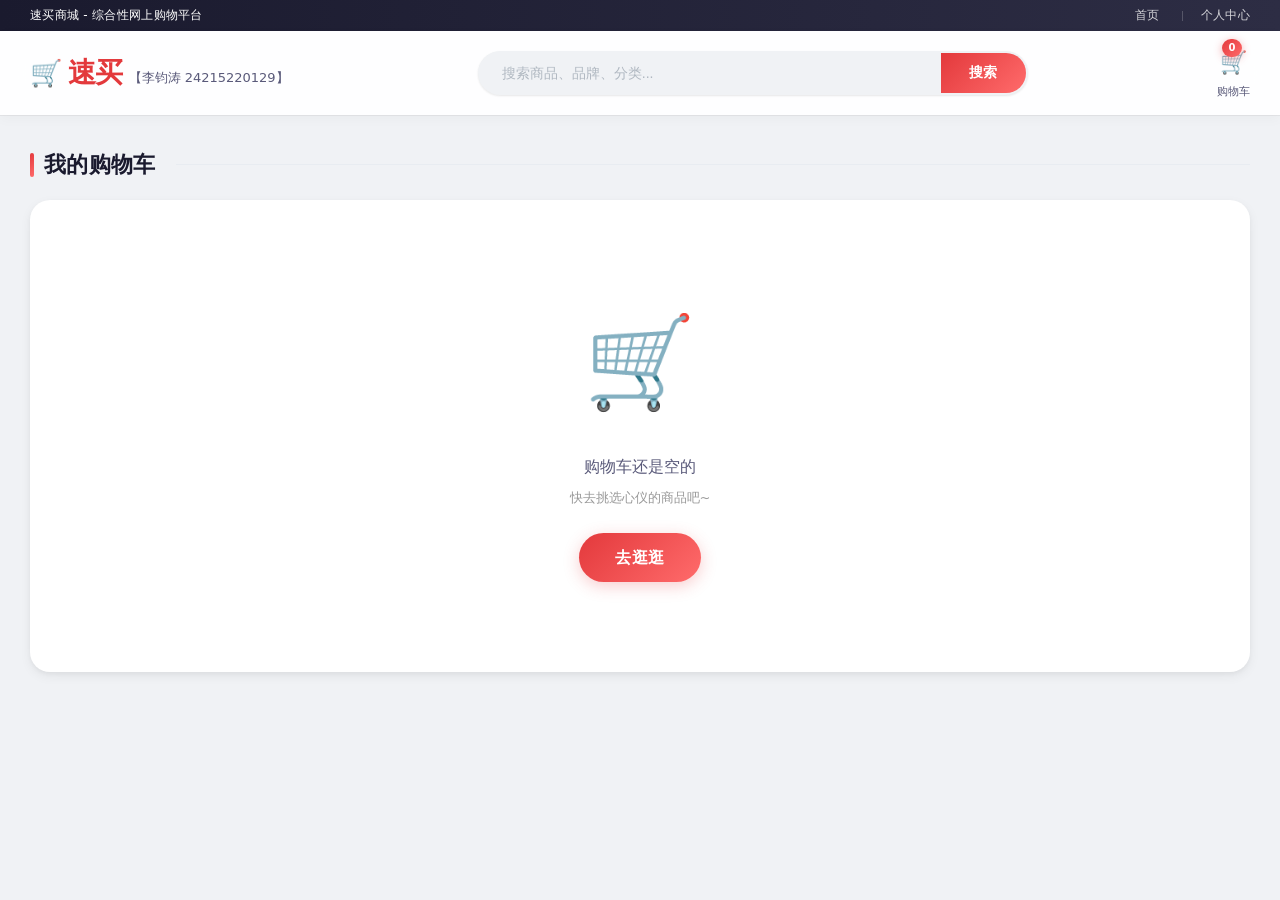
<file: cart.html>
<!DOCTYPE html>
<html lang="zh-CN">
<head>
    <meta charset="UTF-8">
    <meta name="viewport" content="width=device-width, initial-scale=1.0">
    <title>购物车 - 速买商城</title>
    <link rel="stylesheet" href="css/style.css">
</head>
<body>

<div class="top-bar">
    <div class="container">
        <span>速买商城 - 综合性网上购物平台</span>
        <div>
            <a href="index.html">首页</a>
            <a href="profile.html">个人中心</a>
        </div>
    </div>
</div>

<header class="header">
    <div class="container">
        <a href="index.html" class="logo">速买<span>【李钧涛 24215220129】</span></a>
        <div class="search-bar">
            <input type="text" id="searchInput" placeholder="搜索商品、品牌、分类...">
            <button onclick="doSearch()">搜索</button>
        </div>
        <div class="header-icons">
            <a href="cart.html" style="position:relative;">
                <span class="icon">🛒</span>购物车
                <span class="cart-count">0</span>
            </a>
        </div>
    </div>
</header>

<div class="cart-page">
    <div class="section-title">我的购物车</div>

    <!-- Cart Items -->
    <div id="cartContent"></div>
</div>

<!-- Back to Top -->
<button class="back-to-top" id="backToTop" onclick="scrollToTop()" title="回到顶部">↑</button>

<script src="js/main.js"></script>
<script>
function renderCart() {
    const cart = getCart();
    const container = document.getElementById('cartContent');

    if (cart.length === 0) {
        container.innerHTML = `
            <div class="cart-empty">
                <div class="empty-icon">🛒</div>
                <p style="color:var(--text-secondary);font-size:16px;font-weight:500;">购物车还是空的</p>
                <p style="color:var(--text-muted);font-size:13px;margin-top:8px;">快去挑选心仪的商品吧~</p>
                <a href="index.html" class="btn btn-primary" style="display:inline-block;width:auto;margin-top:24px;padding:12px 36px;">去逛逛</a>
            </div>
        `;
        return;
    }

    let html = `<table class="cart-table">
        <thead>
            <tr>
                <th style="width:90px;">商品</th>
                <th>名称</th>
                <th>单价</th>
                <th>数量</th>
                <th>小计</th>
                <th>操作</th>
            </tr>
        </thead>
        <tbody>`;

    let total = 0;
    cart.forEach(item => {
        const product = getProduct(item.id);
        if (!product) return;
        const subtotal = product.price * item.quantity;
        total += subtotal;
        html += `
            <tr>
                <td class="cart-item-img">
                    <img src="${product.img}" alt="${product.name}" onerror="this.style.display='none'">
                    ${product.emoji}
                </td>
                <td class="cart-item-name">${product.name}</td>
                <td class="cart-item-price">${formatPrice(product.price)}</td>
                <td>
                    <button class="cart-qty-btn" onclick="updateQty(${item.id}, ${item.quantity - 1})">−</button>
                    <input class="cart-qty-input" type="text" value="${item.quantity}" readonly>
                    <button class="cart-qty-btn" onclick="updateQty(${item.id}, ${item.quantity + 1})">+</button>
                </td>
                <td style="color:var(--primary);font-weight:700;font-size:16px;">${formatPrice(subtotal)}</td>
                <td><span class="cart-remove" onclick="removeItem(${item.id})">删除</span></td>
            </tr>
        `;
    });

    html += `</tbody></table>
        <div class="cart-summary">
            <span style="color:var(--text-secondary);">共 <b style="color:var(--text);" id="totalQty">${cart.reduce((s,i) => s+i.quantity, 0)}</b> 件商品</span>
            <span>合计：<span class="total-price">${formatPrice(total)}</span></span>
            <button class="btn-checkout" onclick="goCheckout()">去结算</button>
        </div>`;

    container.innerHTML = html;
}

function updateQty(id, newQty) {
    if (newQty <= 0) {
        removeItem(id);
        return;
    }
    if (newQty > 99) newQty = 99;
    const cart = getCart();
    const item = cart.find(i => i.id === id);
    if (item) {
        item.quantity = newQty;
        saveCart(cart);
        updateCartCount();
        renderCart();
    }
}

function removeItem(id) {
    const cart = getCart().filter(i => i.id !== id);
    saveCart(cart);
    updateCartCount();
    renderCart();
    showToast('已从购物车移除');
}

function goCheckout() {
    const user = getCurrentUser();
    if (!user) {
        showToast('请先登录');
        setTimeout(() => { location.href = 'login.html'; }, 800);
        return;
    }
    location.href = 'checkout.html';
}

function doSearch() {
    const keyword = document.getElementById('searchInput').value.trim();
    if (keyword) {
        location.href = 'index.html?search=' + encodeURIComponent(keyword);
    }
}

function scrollToTop() {
    window.scrollTo({ top: 0, behavior: 'smooth' });
}

window.addEventListener('scroll', () => {
    const btn = document.getElementById('backToTop');
    if (btn) btn.classList.toggle('visible', window.scrollY > 500);
});

document.getElementById('searchInput').addEventListener('keypress', (e) => {
    if (e.key === 'Enter') doSearch();
});

renderCart();
</script>
</body>
</html>
</file>
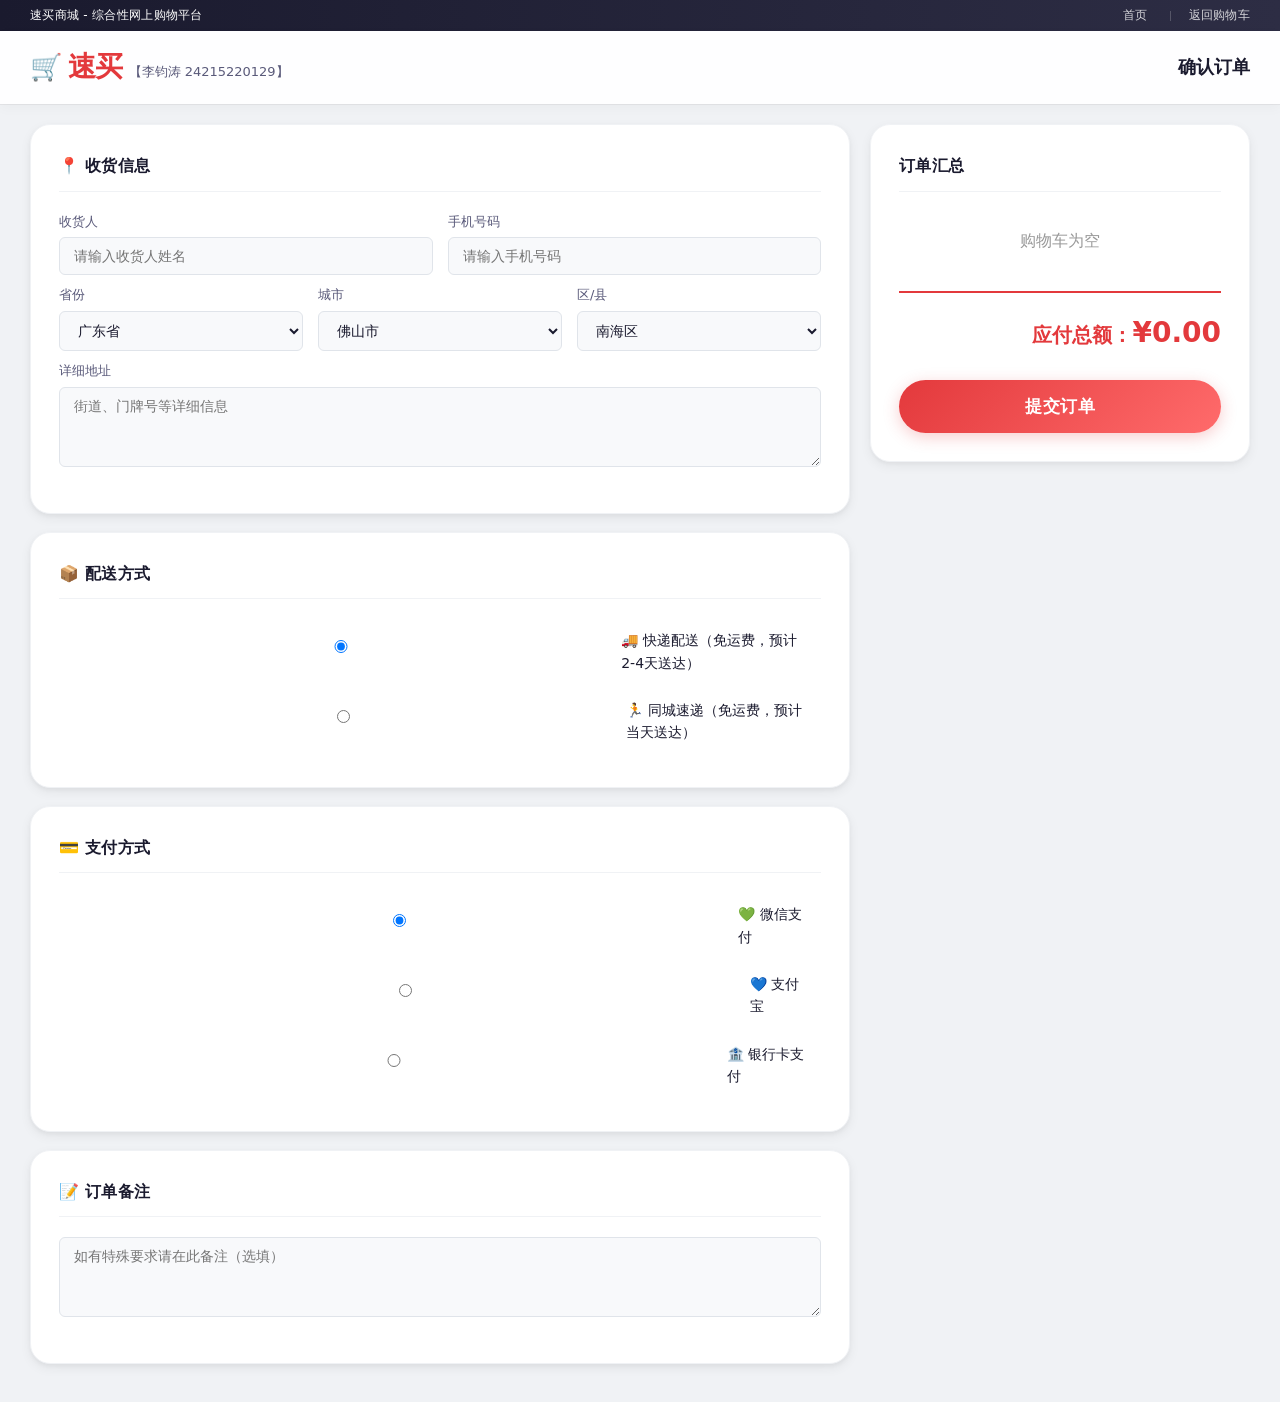
<file: checkout.html>
<!DOCTYPE html>
<html lang="zh-CN">
<head>
    <meta charset="UTF-8">
    <meta name="viewport" content="width=device-width, initial-scale=1.0">
    <title>提交订单 - 速买商城</title>
    <link rel="stylesheet" href="css/style.css">
</head>
<body>

<div class="top-bar">
    <div class="container">
        <span>速买商城 - 综合性网上购物平台</span>
        <div>
            <a href="index.html">首页</a>
            <a href="cart.html">返回购物车</a>
        </div>
    </div>
</div>

<header class="header">
    <div class="container">
        <a href="index.html" class="logo">速买<span>【李钧涛 24215220129】</span></a>
        <div style="font-size:18px;color:var(--text);font-weight:600;">确认订单</div>
    </div>
</header>

<div class="checkout-page">
    <div class="checkout-grid">
        <!-- Left: Order Form -->
        <div>
            <div class="checkout-section">
                <h3>📍 收货信息</h3>
                <div style="display:grid;grid-template-columns:1fr 1fr;gap:15px;">
                    <div>
                        <label style="display:block;font-size:13px;color:var(--text-secondary);font-weight:500;margin-bottom:5px;">收货人</label>
                        <input type="text" id="receiver" placeholder="请输入收货人姓名">
                    </div>
                    <div>
                        <label style="display:block;font-size:13px;color:var(--text-secondary);font-weight:500;margin-bottom:5px;">手机号码</label>
                        <input type="tel" id="phone" placeholder="请输入手机号码">
                    </div>
                </div>
                <div style="display:grid;grid-template-columns:1fr 1fr 1fr;gap:15px;">
                    <div>
                        <label style="display:block;font-size:13px;color:var(--text-secondary);font-weight:500;margin-bottom:5px;">省份</label>
                        <select id="province">
                            <option>广东省</option><option>北京市</option><option>上海市</option><option>浙江省</option><option>江苏省</option>
                        </select>
                    </div>
                    <div>
                        <label style="display:block;font-size:13px;color:var(--text-secondary);font-weight:500;margin-bottom:5px;">城市</label>
                        <select id="city">
                            <option>佛山市</option><option>广州市</option><option>深圳市</option><option>东莞市</option>
                        </select>
                    </div>
                    <div>
                        <label style="display:block;font-size:13px;color:var(--text-secondary);font-weight:500;margin-bottom:5px;">区/县</label>
                        <select id="district">
                            <option>南海区</option><option>禅城区</option><option>顺德区</option><option>三水区</option>
                        </select>
                    </div>
                </div>
                <div>
                    <label style="display:block;font-size:13px;color:var(--text-secondary);font-weight:500;margin-bottom:5px;">详细地址</label>
                    <textarea id="address" placeholder="街道、门牌号等详细信息"></textarea>
                </div>
            </div>

            <div class="checkout-section">
                <h3>📦 配送方式</h3>
                <label style="display:flex;align-items:center;gap:12px;padding:10px 14px;cursor:pointer;border-radius:6px;transition:background 0.15s;font-size:14px;">
                    <input type="radio" name="delivery" checked> 🚚 快递配送（免运费，预计2-4天送达）
                </label>
                <label style="display:flex;align-items:center;gap:12px;padding:10px 14px;cursor:pointer;border-radius:6px;transition:background 0.15s;font-size:14px;">
                    <input type="radio" name="delivery"> 🏃 同城速递（免运费，预计当天送达）
                </label>
            </div>

            <div class="checkout-section">
                <h3>💳 支付方式</h3>
                <label style="display:flex;align-items:center;gap:12px;padding:10px 14px;cursor:pointer;border-radius:6px;transition:background 0.15s;font-size:14px;">
                    <input type="radio" name="payment" checked> 💚 微信支付
                </label>
                <label style="display:flex;align-items:center;gap:12px;padding:10px 14px;cursor:pointer;border-radius:6px;transition:background 0.15s;font-size:14px;">
                    <input type="radio" name="payment"> 💙 支付宝
                </label>
                <label style="display:flex;align-items:center;gap:12px;padding:10px 14px;cursor:pointer;border-radius:6px;transition:background 0.15s;font-size:14px;">
                    <input type="radio" name="payment"> 🏦 银行卡支付
                </label>
            </div>

            <div class="checkout-section">
                <h3>📝 订单备注</h3>
                <textarea id="remark" placeholder="如有特殊要求请在此备注（选填）"></textarea>
            </div>
        </div>

        <!-- Right: Order Summary -->
        <div>
            <div class="order-summary-card">
                <h3>订单汇总</h3>
                <div id="orderItems"></div>
                <div class="order-total">
                    应付总额：<span id="orderTotal" style="font-size:28px;">¥0.00</span>
                </div>
                <button class="btn-submit-order" onclick="submitOrder()">提交订单</button>
            </div>
        </div>
    </div>
</div>

<script src="js/main.js"></script>
<script>
const cart = getCart();
let totalPrice = 0;

function renderOrderSummary() {
    const container = document.getElementById('orderItems');
    if (cart.length === 0) {
        container.innerHTML = '<p style="color:var(--text-muted);text-align:center;padding:20px 0;">购物车为空</p>';
        return;
    }

    totalPrice = 0;
    let html = '';
    cart.forEach(item => {
        const product = getProduct(item.id);
        if (!product) return;
        const subtotal = product.price * item.quantity;
        totalPrice += subtotal;
        html += `
            <div class="order-item">
                <span><img src="${product.img}" alt="" style="width:30px;height:30px;object-fit:cover;border-radius:4px;vertical-align:middle;" onerror="this.style.display='none'"> ${product.emoji} ${product.name} ×${item.quantity}</span>
                <span style="font-weight:600;">${formatPrice(subtotal)}</span>
            </div>
        `;
    });
    container.innerHTML = html;
    document.getElementById('orderTotal').textContent = formatPrice(totalPrice);
}

function submitOrder() {
    const receiver = document.getElementById('receiver').value.trim();
    const phone = document.getElementById('phone').value.trim();
    const address = document.getElementById('address').value.trim();

    if (!receiver) { showToast('请输入收货人姓名'); return; }
    if (!phone || !/^1[3-9]\d{9}$/.test(phone)) { showToast('请输入正确的手机号码'); return; }
    if (!address) { showToast('请输入详细地址'); return; }
    if (cart.length === 0) { showToast('购物车为空'); return; }

    const orderItems = cart.map(item => {
        const product = getProduct(item.id);
        return { name: product.name, emoji: product.emoji, img: product.img, price: product.price, quantity: item.quantity };
    });

    const result = placeOrder({
        items: orderItems,
        total: totalPrice,
        receiver,
        phone,
        address: document.getElementById('province').value + document.getElementById('city').value + document.getElementById('district').value + ' ' + address
    });

    if (result.success) {
        showToast('订单提交成功！');
        setTimeout(() => { location.href = 'profile.html'; }, 1000);
    } else {
        showToast(result.message);
    }
}

renderOrderSummary();
</script>
</body>
</html>
</file>
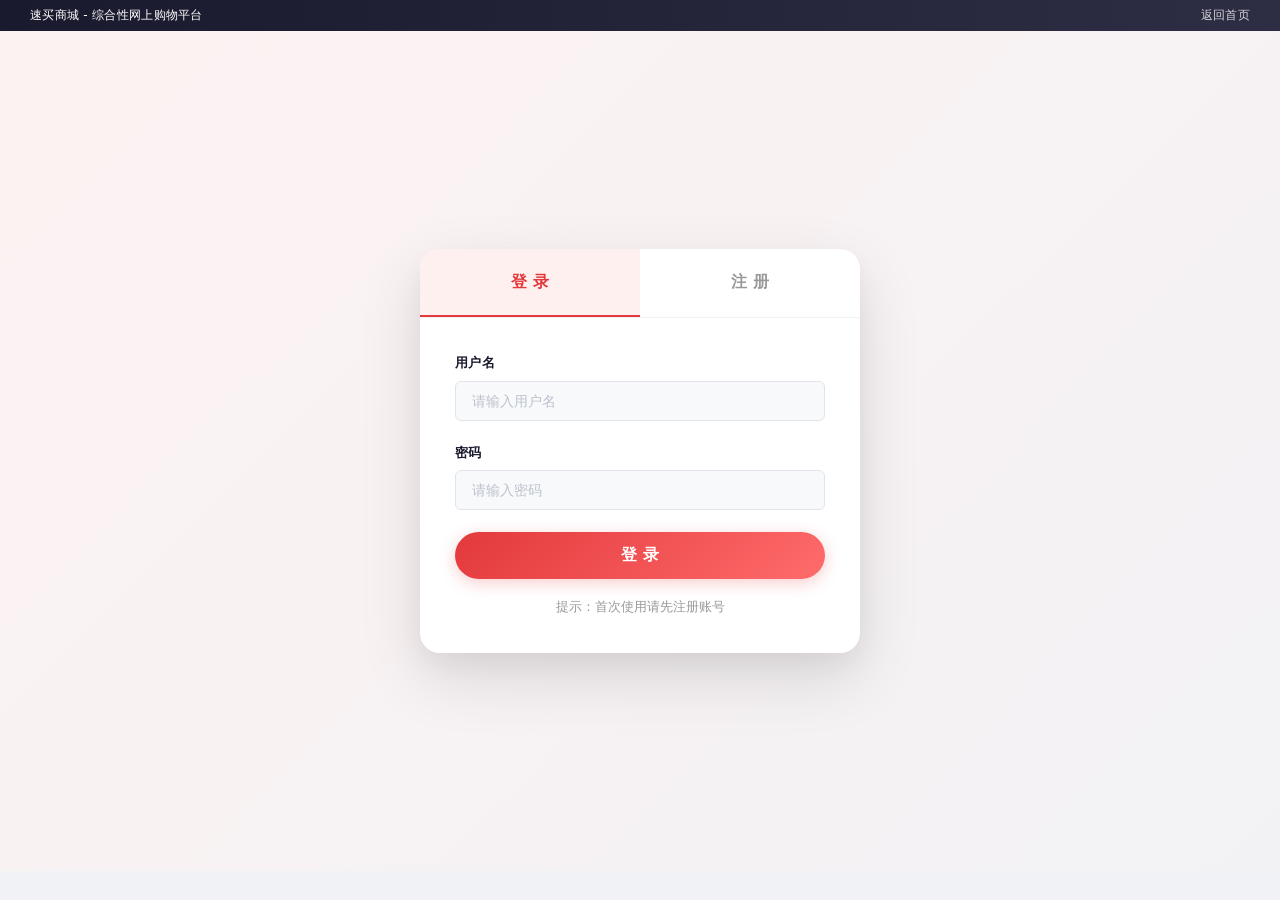
<file: login.html>
<!DOCTYPE html>
<html lang="zh-CN">
<head>
    <meta charset="UTF-8">
    <meta name="viewport" content="width=device-width, initial-scale=1.0">
    <title>登录/注册 - 速买商城</title>
    <link rel="stylesheet" href="css/style.css">
</head>
<body>

<div class="top-bar">
    <div class="container">
        <span>速买商城 - 综合性网上购物平台</span>
        <div>
            <a href="index.html">返回首页</a>
        </div>
    </div>
</div>

<div class="auth-page">
    <div class="auth-container">
        <div class="auth-tabs">
            <div class="tab active" onclick="switchTab('login')">登 录</div>
            <div class="tab" onclick="switchTab('register')">注 册</div>
        </div>

        <!-- Login Form -->
        <div class="auth-form active" id="loginForm">
            <form onsubmit="handleLogin(event)">
                <div class="form-group">
                    <label>用户名</label>
                    <input type="text" id="loginUser" placeholder="请输入用户名" required autocomplete="username">
                    <div class="error-msg" id="loginUserError">请输入用户名</div>
                </div>
                <div class="form-group">
                    <label>密码</label>
                    <input type="password" id="loginPass" placeholder="请输入密码" required autocomplete="current-password">
                    <div class="error-msg" id="loginPassError">请输入密码</div>
                </div>
                <button type="submit" class="btn btn-primary">登 录</button>
            </form>
            <p style="text-align:center;margin-top:18px;font-size:13px;color:var(--text-muted);">
                提示：首次使用请先注册账号
            </p>
        </div>

        <!-- Register Form -->
        <div class="auth-form" id="registerForm">
            <form onsubmit="handleRegister(event)">
                <div class="form-group">
                    <label>用户名</label>
                    <input type="text" id="regUser" placeholder="4-16位字母或数字" required minlength="4" maxlength="16" pattern="[a-zA-Z0-9]{4,16}" autocomplete="off">
                    <div class="error-msg" id="regUserError">用户名需4-16位字母或数字</div>
                </div>
                <div class="form-group">
                    <label>密码</label>
                    <input type="password" id="regPass" placeholder="至少6位字符" required minlength="6" autocomplete="new-password">
                    <div class="error-msg" id="regPassError">密码长度不能少于6位</div>
                </div>
                <div class="form-group">
                    <label>确认密码</label>
                    <input type="password" id="regPassConfirm" placeholder="再次输入密码" required autocomplete="new-password">
                    <div class="error-msg" id="regPassConfirmError">两次输入的密码不一致</div>
                </div>
                <button type="submit" class="btn btn-primary">注 册</button>
            </form>
        </div>
    </div>
</div>

<script src="js/main.js"></script>
<script>
function switchTab(tab) {
    document.querySelectorAll('.auth-tabs .tab').forEach(t => t.classList.remove('active'));
    document.querySelectorAll('.auth-form').forEach(f => f.classList.remove('active'));

    if (tab === 'login') {
        document.querySelector('.auth-tabs .tab:first-child').classList.add('active');
        document.getElementById('loginForm').classList.add('active');
    } else {
        document.querySelector('.auth-tabs .tab:last-child').classList.add('active');
        document.getElementById('registerForm').classList.add('active');
    }
}

if (window.location.hash === '#register') {
    switchTab('register');
}

function validateLogin(username, password) {
    let valid = true;
    if (!username || username.trim().length === 0) {
        document.getElementById('loginUserError').style.display = 'block';
        valid = false;
    } else {
        document.getElementById('loginUserError').style.display = 'none';
    }
    if (!password || password.length === 0) {
        document.getElementById('loginPassError').style.display = 'block';
        valid = false;
    } else {
        document.getElementById('loginPassError').style.display = 'none';
    }
    return valid;
}

function validateRegister(username, password, passwordConfirm) {
    let valid = true;
    const userRegex = /^[a-zA-Z0-9]{4,16}$/;
    if (!userRegex.test(username)) {
        document.getElementById('regUserError').style.display = 'block';
        valid = false;
    } else {
        document.getElementById('regUserError').style.display = 'none';
    }
    if (!password || password.length < 6) {
        document.getElementById('regPassError').style.display = 'block';
        valid = false;
    } else {
        document.getElementById('regPassError').style.display = 'none';
    }
    if (password !== passwordConfirm) {
        document.getElementById('regPassConfirmError').style.display = 'block';
        valid = false;
    } else {
        document.getElementById('regPassConfirmError').style.display = 'none';
    }
    return valid;
}

function handleLogin(e) {
    e.preventDefault();
    const username = document.getElementById('loginUser').value.trim();
    const password = document.getElementById('loginPass').value;

    if (!validateLogin(username, password)) return;

    const result = loginUser(username, password);
    if (result.success) {
        showToast('登录成功！');
        setTimeout(() => { location.href = 'index.html'; }, 800);
    } else {
        showToast(result.message);
    }
}

function handleRegister(e) {
    e.preventDefault();
    const username = document.getElementById('regUser').value.trim();
    const password = document.getElementById('regPass').value;
    const passwordConfirm = document.getElementById('regPassConfirm').value;

    if (!validateRegister(username, password, passwordConfirm)) return;

    const result = registerUser(username, password);
    if (result.success) {
        showToast('注册成功！请登录');
        switchTab('login');
        document.getElementById('loginUser').value = username;
    } else {
        showToast(result.message);
    }
}
</script>
</body>
</html>
</file>
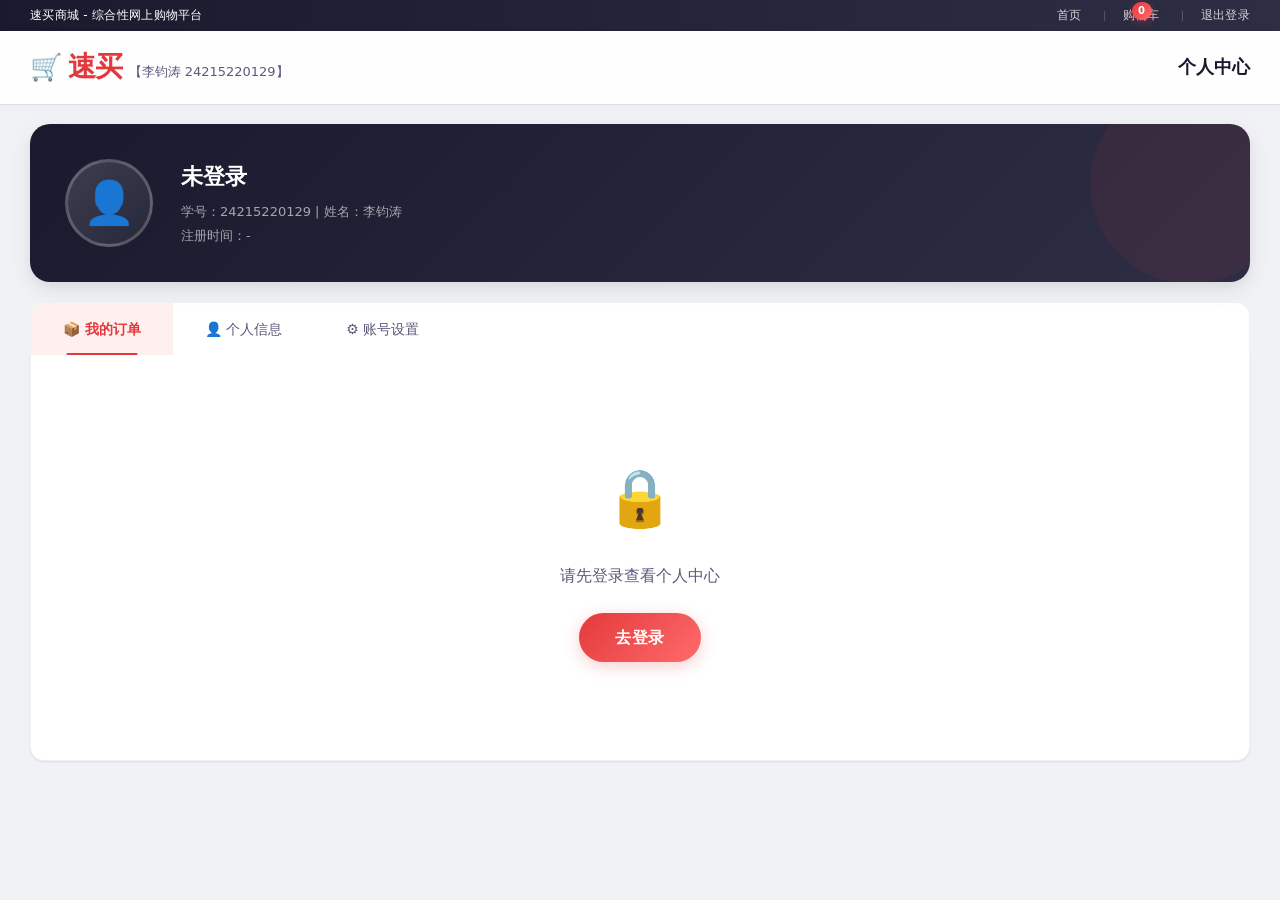
<file: profile.html>
<!DOCTYPE html>
<html lang="zh-CN">
<head>
    <meta charset="UTF-8">
    <meta name="viewport" content="width=device-width, initial-scale=1.0">
    <title>个人中心 - 速买商城</title>
    <link rel="stylesheet" href="css/style.css">
</head>
<body>

<div class="top-bar">
    <div class="container">
        <span>速买商城 - 综合性网上购物平台</span>
        <div>
            <a href="index.html">首页</a>
            <a href="cart.html">购物车<span class="cart-count">0</span></a>
            <a href="#" onclick="doLogout()">退出登录</a>
        </div>
    </div>
</div>

<header class="header">
    <div class="container">
        <a href="index.html" class="logo">速买<span>【李钧涛 24215220129】</span></a>
        <div style="font-size:18px;color:var(--text);font-weight:600;">个人中心</div>
    </div>
</header>

<div class="profile-page">
    <!-- Profile Header -->
    <div class="profile-header" id="profileHeader">
        <div class="profile-avatar">👤</div>
        <div class="profile-info">
            <h2 id="profileName">未登录</h2>
            <p>学号：24215220129 | 姓名：李钧涛</p>
            <p id="profileRegTime">注册时间：-</p>
        </div>
    </div>

    <!-- Tabs -->
    <div class="profile-tabs">
        <div class="p-tab active" onclick="switchProfileTab('orders', this)">📦 我的订单</div>
        <div class="p-tab" onclick="switchProfileTab('info', this)">👤 个人信息</div>
        <div class="p-tab" onclick="switchProfileTab('settings', this)">⚙️ 账号设置</div>
    </div>

    <!-- Profile Content -->
    <div class="profile-content" id="profileContent"></div>
</div>

<script src="js/main.js"></script>
<script>
let currentUser = getCurrentUser();

function initProfile() {
    if (!currentUser) {
        document.getElementById('profileContent').innerHTML = `
            <div style="text-align:center;padding:70px 0;">
                <p style="font-size:56px;margin-bottom:20px;">🔒</p>
                <p style="color:var(--text-secondary);font-size:16px;font-weight:500;">请先登录查看个人中心</p>
                <a href="login.html" class="btn btn-primary" style="display:inline-block;width:auto;margin-top:24px;padding:12px 36px;">去登录</a>
            </div>
        `;
        return;
    }
    document.getElementById('profileName').textContent = currentUser.username;
    if (currentUser.createdAt) {
        document.getElementById('profileRegTime').textContent = '注册时间：' + new Date(currentUser.createdAt).toLocaleString('zh-CN');
    }
    renderOrders();
}

function switchProfileTab(tab, el) {
    document.querySelectorAll('.p-tab').forEach(t => t.classList.remove('active'));
    el.classList.add('active');

    if (tab === 'orders') renderOrders();
    else if (tab === 'info') renderInfo();
    else if (tab === 'settings') renderSettings();
}

function renderOrders() {
    const orders = getOrders().filter(o => o.username === currentUser.username);
    const container = document.getElementById('profileContent');

    if (orders.length === 0) {
        container.innerHTML = `
            <div style="text-align:center;padding:70px 0;">
                <p style="font-size:50px;">📋</p>
                <p style="color:var(--text-secondary);font-weight:500;">还没有订单</p>
                <a href="index.html" class="btn btn-outline" style="display:inline-block;width:auto;margin-top:18px;">去购物</a>
            </div>
        `;
        return;
    }

    let html = '';
    orders.forEach(order => {
        const items = order.items.map(i => `<img src="${i.img || ''}" alt="" style="width:24px;height:24px;object-fit:cover;border-radius:4px;vertical-align:middle;" onerror="this.style.display='none'"> ${i.emoji} ${i.name} ×${i.quantity}`).join('、');
        const statusColors = {
            '待发货': '#f39c12',
            '已完成': '#27ae60',
            '已取消': '#999'
        };
        const statusColor = statusColors[order.status] || 'var(--primary)';
        html += `
            <div class="order-card">
                <div class="order-header">
                    <span>📋 订单号：${order.id}</span>
                    <span>📅 ${order.date}</span>
                    <span style="color:${statusColor};font-weight:600;">${order.status}</span>
                </div>
                <div style="display:flex;align-items:center;gap:15px;">
                    <span style="font-size:13px;flex:1;">${items}</span>
                    <div style="font-weight:700;color:var(--primary);font-size:18px;">${formatPrice(order.total)}</div>
                </div>
                <div style="font-size:12px;color:var(--text-muted);margin-top:10px;">
                    👤 收货人：${order.receiver} | 📞 ${order.phone} | 📍 ${order.address}
                </div>
            </div>
        `;
    });
    container.innerHTML = html;
}

function renderInfo() {
    document.getElementById('profileContent').innerHTML = `
        <div style="max-width:500px;">
            <div class="form-group">
                <label>用户名</label>
                <input type="text" value="${currentUser.username}" readonly style="background:var(--bg-secondary);">
            </div>
            <div class="form-group">
                <label>学号</label>
                <input type="text" value="24215220129" readonly style="background:var(--bg-secondary);">
            </div>
            <div class="form-group">
                <label>姓名</label>
                <input type="text" value="李钧涛" readonly style="background:var(--bg-secondary);">
            </div>
            <div class="form-group">
                <label>注册时间</label>
                <input type="text" value="${new Date(currentUser.createdAt).toLocaleString('zh-CN')}" readonly style="background:var(--bg-secondary);">
            </div>
        </div>
    `;
}

function renderSettings() {
    document.getElementById('profileContent').innerHTML = `
        <div style="max-width:500px;">
            <div class="form-group">
                <label>修改密码</label>
                <input type="password" id="newPassword" placeholder="输入新密码（至少6位）">
            </div>
            <div class="form-group">
                <label>确认新密码</label>
                <input type="password" id="confirmPassword" placeholder="再次输入新密码">
            </div>
            <button class="btn btn-primary" style="width:auto;padding:12px 36px;" onclick="changePassword()">保存修改</button>
        </div>
    `;
}

function changePassword() {
    const newPass = document.getElementById('newPassword').value;
    const confirmPass = document.getElementById('confirmPassword').value;
    if (!newPass || newPass.length < 6) {
        showToast('密码长度不能少于6位');
        return;
    }
    if (newPass !== confirmPass) {
        showToast('两次输入的密码不一致');
        return;
    }
    const users = getUsers();
    const user = users.find(u => u.username === currentUser.username);
    if (user) {
        user.password = newPass;
        localStorage.setItem('users', JSON.stringify(users));
        showToast('密码修改成功');
    }
}

function doLogout() {
    logoutUser();
    showToast('已退出登录');
    setTimeout(() => { location.href = 'index.html'; }, 500);
}

initProfile();
</script>
</body>
</html>
</file>
<file: css/style.css>
/* ===== CSS Custom Properties ===== */
:root {
    --primary: #e3393c;
    --primary-dark: #c62828;
    --primary-light: #fff0f0;
    --primary-gradient: linear-gradient(135deg, #e3393c, #ff6b6b);
    --accent: #ff6b35;
    --accent-gradient: linear-gradient(135deg, #ff6b35, #f7931e);
    --bg: #f0f2f5;
    --bg-secondary: #f8f9fb;
    --card-bg: #ffffff;
    --text: #1a1a2e;
    --text-secondary: #5a5a7a;
    --text-muted: #999;
    --border: #e8ecf1;
    --border-light: #f0f2f5;
    --shadow-sm: 0 1px 3px rgba(0,0,0,0.04), 0 1px 2px rgba(0,0,0,0.06);
    --shadow: 0 4px 12px rgba(0,0,0,0.06), 0 2px 4px rgba(0,0,0,0.04);
    --shadow-md: 0 8px 24px rgba(0,0,0,0.08), 0 4px 8px rgba(0,0,0,0.04);
    --shadow-lg: 0 16px 48px rgba(0,0,0,0.10), 0 8px 16px rgba(0,0,0,0.04);
    --shadow-xl: 0 24px 64px rgba(0,0,0,0.12), 0 12px 24px rgba(0,0,0,0.04);
    --radius-sm: 6px;
    --radius: 10px;
    --radius-md: 14px;
    --radius-lg: 20px;
    --radius-xl: 28px;
    --transition: 0.25s cubic-bezier(0.4, 0, 0.2, 1);
    --transition-fast: 0.15s cubic-bezier(0.4, 0, 0.2, 1);
    --transition-slow: 0.4s cubic-bezier(0.4, 0, 0.2, 1);
    --font: "Microsoft YaHei", "PingFang SC", "Helvetica Neue", "Segoe UI", system-ui, sans-serif;
}

/* ===== Scrollbar ===== */
::-webkit-scrollbar { width: 6px; }
::-webkit-scrollbar-track { background: var(--bg); }
::-webkit-scrollbar-thumb { background: #c0c4cc; border-radius: 3px; }
::-webkit-scrollbar-thumb:hover { background: #909399; }

/* ===== Global Reset ===== */
* { margin: 0; padding: 0; box-sizing: border-box; }

html { scroll-behavior: smooth; }

body {
    font-family: var(--font);
    background-color: var(--bg);
    color: var(--text);
    line-height: 1.6;
    -webkit-font-smoothing: antialiased;
    -moz-osx-font-smoothing: grayscale;
}

a { text-decoration: none; color: inherit; }
ul { list-style: none; }
img { max-width: 100%; display: block; }

.container {
    max-width: 1260px;
    margin: 0 auto;
    padding: 0 20px;
}

/* ===== Selection ===== */
::selection {
    background: rgba(227, 57, 60, 0.15);
    color: var(--primary);
}

/* ===== Top Bar ===== */
.top-bar {
    background: linear-gradient(90deg, #1a1a2e, #2d2d44);
    color: #fff;
    font-size: 12px;
    padding: 6px 0;
    letter-spacing: 0.3px;
}

.top-bar .container {
    display: flex;
    justify-content: space-between;
    align-items: center;
}

.top-bar .welcome {
    color: rgba(255,255,255,0.75);
    font-size: 12px;
}

.top-bar a {
    color: rgba(255,255,255,0.8);
    margin-left: 18px;
    transition: color var(--transition-fast);
    font-size: 12px;
    position: relative;
}

.top-bar a:hover { color: #fff; }
.top-bar a + a::before {
    content: '';
    display: inline-block;
    width: 1px;
    height: 10px;
    background: rgba(255,255,255,0.2);
    margin-right: 18px;
    vertical-align: middle;
}

/* ===== Header ===== */
.header {
    background: rgba(255,255,255,0.92);
    backdrop-filter: blur(20px);
    -webkit-backdrop-filter: blur(20px);
    padding: 14px 0;
    box-shadow: 0 1px 0 rgba(0,0,0,0.05), 0 4px 12px rgba(0,0,0,0.03);
    position: sticky;
    top: 0;
    z-index: 1000;
}

.header .container {
    display: flex;
    justify-content: space-between;
    align-items: center;
    gap: 30px;
}

.logo {
    font-size: 28px;
    font-weight: 800;
    color: var(--primary);
    white-space: nowrap;
    letter-spacing: -0.5px;
    display: flex;
    align-items: baseline;
    gap: 6px;
}

.logo::before {
    content: '🛒';
    font-size: 26px;
}

.logo span {
    color: var(--text-secondary);
    font-size: 13px;
    font-weight: 400;
    letter-spacing: 0;
}

/* ===== Search Bar ===== */
.search-bar {
    flex: 1;
    max-width: 550px;
    display: flex;
    border: 2px solid transparent;
    border-radius: 50px;
    overflow: hidden;
    height: 44px;
    background: var(--bg);
    transition: all var(--transition);
    box-shadow: var(--shadow-sm);
}

.search-bar:focus-within {
    border-color: var(--primary);
    background: #fff;
    box-shadow: 0 0 0 4px rgba(227,57,60,0.08);
}

.search-bar input {
    flex: 1;
    border: none;
    padding: 0 22px;
    font-size: 14px;
    outline: none;
    background: transparent;
    color: var(--text);
}

.search-bar input::placeholder { color: #b0b8c1; }

.search-bar button {
    background: var(--primary-gradient);
    color: #fff;
    border: none;
    padding: 0 28px;
    cursor: pointer;
    font-size: 14px;
    font-weight: 600;
    transition: all var(--transition);
    letter-spacing: 0.5px;
}

.search-bar button:hover {
    opacity: 0.9;
    padding: 0 32px;
}

/* ===== Header Icons ===== */
.header-icons {
    display: flex;
    gap: 24px;
    align-items: center;
}

.header-icons a {
    display: flex;
    flex-direction: column;
    align-items: center;
    font-size: 11px;
    color: var(--text-secondary);
    transition: color var(--transition-fast);
    position: relative;
}

.header-icons a:hover { color: var(--primary); }

.header-icons .icon {
    font-size: 22px;
    margin-bottom: 3px;
    transition: transform var(--transition-fast);
}

.header-icons a:hover .icon { transform: scale(1.1); }

.cart-count {
    position: absolute;
    top: -6px;
    right: 8px;
    background: var(--primary-gradient);
    color: #fff;
    border-radius: 12px;
    min-width: 20px;
    height: 18px;
    font-size: 10px;
    font-weight: 700;
    display: flex;
    align-items: center;
    justify-content: center;
    padding: 0 5px;
    box-shadow: 0 2px 8px rgba(227,57,60,0.4);
}

/* ===== Navigation ===== */
.nav {
    background: #fff;
    border-bottom: 1px solid var(--border);
    box-shadow: var(--shadow-sm);
}

.nav .container { display: flex; align-items: center; }

.nav .all-categories {
    background: var(--primary-gradient);
    color: #fff;
    padding: 13px 28px;
    font-size: 14px;
    font-weight: 600;
    cursor: pointer;
    display: flex;
    align-items: center;
    gap: 8px;
    position: relative;
}

.nav .all-categories:hover { opacity: 0.95; }

.nav .all-categories:hover .category-dropdown { display: block; }

.category-dropdown {
    display: none;
    position: absolute;
    top: 100%;
    left: 0;
    background: #fff;
    width: 230px;
    box-shadow: var(--shadow-lg);
    z-index: 999;
    border-radius: 0 0 var(--radius) var(--radius);
    overflow: hidden;
    animation: fadeDown 0.2s ease;
}

@keyframes fadeDown {
    from { opacity: 0; transform: translateY(-8px); }
    to { opacity: 1; transform: translateY(0); }
}

.category-dropdown a {
    display: flex;
    align-items: center;
    gap: 10px;
    padding: 11px 22px;
    color: var(--text);
    font-size: 13px;
    font-weight: normal;
    border-bottom: 1px solid var(--border-light);
    transition: all var(--transition-fast);
}

.category-dropdown a::before {
    content: '';
    width: 6px;
    height: 6px;
    border-radius: 50%;
    background: #ddd;
    transition: background var(--transition-fast);
}

.category-dropdown a:hover {
    color: var(--primary);
    background-color: var(--primary-light);
    padding-left: 28px;
}

.category-dropdown a:hover::before { background: var(--primary); }

.nav-links { display: flex; margin-left: 15px; }

.nav-links a {
    padding: 13px 22px;
    font-size: 14px;
    font-weight: 500;
    color: var(--text);
    transition: color var(--transition-fast);
    position: relative;
}

.nav-links a::after {
    content: '';
    position: absolute;
    bottom: 0;
    left: 50%;
    transform: translateX(-50%);
    width: 0;
    height: 2px;
    background: var(--primary);
    transition: width var(--transition);
}

.nav-links a:hover,
.nav-links a.active { color: var(--primary); }

.nav-links a:hover::after,
.nav-links a.active::after { width: 60%; }

/* ===== Banner / Carousel ===== */
.banner {
    margin: 10px auto 0;
    max-width: 1260px;
    padding: 0 20px;
}

.carousel {
    position: relative;
    border-radius: var(--radius-lg);
    overflow: hidden;
    height: 420px;
    box-shadow: var(--shadow-md);
}

.carousel-slides {
    display: flex;
    transition: transform 0.6s cubic-bezier(0.4, 0, 0.2, 1);
    height: 100%;
}

.carousel-slide {
    min-width: 100%;
    height: 100%;
    display: flex;
    align-items: center;
    justify-content: center;
    font-size: 36px;
    font-weight: bold;
    color: #fff;
    position: relative;
}

.carousel-slide::after {
    content: '';
    position: absolute;
    inset: 0;
    background: linear-gradient(135deg, rgba(0,0,0,0.25), transparent 60%);
    pointer-events: none;
}

.slide-content {
    text-align: center;
    position: relative;
    z-index: 1;
    animation: slideInUp 0.6s ease both;
}

@keyframes slideInUp {
    from { opacity: 0; transform: translateY(30px); }
    to { opacity: 1; transform: translateY(0); }
}

.carousel-slide .slide-content h2 {
    font-size: 38px;
    font-weight: 800;
    letter-spacing: 1px;
    margin-bottom: 10px;
    text-shadow: 0 2px 10px rgba(0,0,0,0.3);
}

.carousel-slide .slide-content p {
    font-size: 17px;
    font-weight: 400;
    opacity: 0.92;
    letter-spacing: 0.5px;
    text-shadow: 0 1px 4px rgba(0,0,0,0.2);
}

.carousel-btn {
    position: absolute;
    top: 50%;
    transform: translateY(-50%);
    background: rgba(255,255,255,0.2);
    backdrop-filter: blur(10px);
    -webkit-backdrop-filter: blur(10px);
    color: #fff;
    border: 1px solid rgba(255,255,255,0.25);
    width: 48px;
    height: 48px;
    border-radius: 50%;
    font-size: 18px;
    cursor: pointer;
    transition: all var(--transition);
    display: flex;
    align-items: center;
    justify-content: center;
}

.carousel-btn:hover {
    background: rgba(255,255,255,0.35);
    transform: translateY(-50%) scale(1.08);
    box-shadow: 0 4px 20px rgba(0,0,0,0.15);
}

.carousel-btn.prev { left: 20px; }
.carousel-btn.next { right: 20px; }

.carousel-dots {
    position: absolute;
    bottom: 20px;
    left: 50%;
    transform: translateX(-50%);
    display: flex;
    gap: 10px;
}

.carousel-dots .dot {
    width: 8px;
    height: 8px;
    border-radius: 50%;
    background: rgba(255,255,255,0.45);
    cursor: pointer;
    transition: all var(--transition);
    border: 2px solid transparent;
}

.carousel-dots .dot:hover { background: rgba(255,255,255,0.7); }

.carousel-dots .dot.active {
    background: #fff;
    width: 28px;
    border-radius: 10px;
    border-color: rgba(255,255,255,0.4);
    box-shadow: 0 0 12px rgba(255,255,255,0.5);
}

/* ===== Section Titles ===== */
.section-title {
    font-size: 22px;
    font-weight: 700;
    color: var(--text);
    margin: 32px 0 18px;
    display: flex;
    align-items: center;
    gap: 10px;
    letter-spacing: 0.3px;
}

.section-title::before {
    content: '';
    display: inline-block;
    width: 4px;
    height: 24px;
    background: var(--primary-gradient);
    border-radius: 2px;
}

.section-title::after {
    content: '';
    flex: 1;
    height: 1px;
    background: var(--border);
    margin-left: 10px;
}

/* ===== Category Tags ===== */
.category-tags {
    display: flex;
    gap: 10px;
    flex-wrap: wrap;
    margin-bottom: 24px;
}

.category-tag {
    padding: 8px 20px;
    background: #fff;
    border: 1.5px solid var(--border);
    border-radius: 50px;
    font-size: 13px;
    font-weight: 500;
    cursor: pointer;
    transition: all var(--transition);
    color: var(--text-secondary);
    box-shadow: var(--shadow-sm);
}

.category-tag:hover {
    border-color: var(--primary);
    color: var(--primary);
    transform: translateY(-1px);
    box-shadow: var(--shadow);
}

.category-tag.active {
    background: var(--primary-gradient);
    color: #fff;
    border-color: transparent;
    box-shadow: 0 4px 16px rgba(227,57,60,0.3);
}

/* ===== Product Grid ===== */
.product-grid {
    display: grid;
    grid-template-columns: repeat(5, 1fr);
    gap: 16px;
}

.product-card {
    background: #fff;
    border-radius: var(--radius-md);
    overflow: hidden;
    transition: all var(--transition);
    cursor: pointer;
    border: 1px solid var(--border-light);
    box-shadow: var(--shadow-sm);
    position: relative;
}

.product-card:hover {
    transform: translateY(-6px);
    box-shadow: var(--shadow-lg);
    border-color: transparent;
}

.product-card:active { transform: translateY(-2px) scale(0.98); }

.product-card .product-img {
    height: 210px;
    display: flex;
    align-items: center;
    justify-content: center;
    overflow: hidden;
    background: var(--bg-secondary);
    position: relative;
}

.product-card .product-img img {
    width: 100%;
    height: 100%;
    object-fit: cover;
    position: absolute;
    top: 0;
    left: 0;
    transition: transform var(--transition-slow);
}

.product-card:hover .product-img img {
    transform: scale(1.08);
}

.product-card .product-img .placeholder {
    display: flex;
    align-items: center;
    justify-content: center;
    width: 100%;
    height: 100%;
    font-size: 72px;
    background: linear-gradient(135deg, #f5f6fa, #e8ecf1);
    transition: transform var(--transition-slow);
}

.product-card:hover .product-img .placeholder { transform: scale(1.1); }

/* Badge tag on product card */
.product-card .product-badge {
    position: absolute;
    top: 10px;
    left: 10px;
    background: var(--primary-gradient);
    color: #fff;
    font-size: 11px;
    font-weight: 600;
    padding: 3px 10px;
    border-radius: 20px;
    z-index: 2;
    letter-spacing: 0.5px;
    box-shadow: 0 2px 8px rgba(227,57,60,0.3);
}

.product-card .product-info {
    padding: 14px;
}

.product-card .product-name {
    font-size: 13px;
    color: var(--text);
    overflow: hidden;
    text-overflow: ellipsis;
    white-space: nowrap;
    margin-bottom: 8px;
    font-weight: 500;
    line-height: 1.4;
}

.product-card .product-price {
    font-size: 20px;
    font-weight: 700;
    color: var(--primary);
    letter-spacing: -0.5px;
}

.product-card .product-price .original {
    font-size: 12px;
    color: var(--text-muted);
    text-decoration: line-through;
    font-weight: 400;
    margin-left: 6px;
}

.product-card .product-sold {
    font-size: 11px;
    color: var(--text-muted);
    margin-top: 5px;
}

/* Quick add to cart button on hover */
.product-card .quick-add {
    position: absolute;
    bottom: 14px;
    right: 14px;
    width: 34px;
    height: 34px;
    border-radius: 50%;
    background: var(--primary-gradient);
    color: #fff;
    border: none;
    font-size: 18px;
    cursor: pointer;
    opacity: 0;
    transform: translateY(8px);
    transition: all var(--transition);
    display: flex;
    align-items: center;
    justify-content: center;
    box-shadow: 0 4px 14px rgba(227,57,60,0.4);
    z-index: 2;
}

.product-card:hover .quick-add {
    opacity: 1;
    transform: translateY(0);
}

/* ===== Footer ===== */
.footer {
    background: linear-gradient(180deg, #1a1a2e, #16213e);
    color: #b0b8c8;
    padding: 50px 0 20px;
    margin-top: 60px;
    position: relative;
    overflow: hidden;
}

.footer::before {
    content: '';
    position: absolute;
    top: -50%;
    left: -20%;
    width: 140%;
    height: 200%;
    background: radial-gradient(ellipse at 20% 50%, rgba(227,57,60,0.04) 0%, transparent 50%),
                radial-gradient(ellipse at 80% 50%, rgba(255,107,53,0.03) 0%, transparent 50%);
    pointer-events: none;
}

.footer .container {
    display: grid;
    grid-template-columns: repeat(4, 1fr);
    gap: 40px;
    position: relative;
    z-index: 1;
}

.footer h4 {
    color: #fff;
    margin-bottom: 18px;
    font-size: 15px;
    font-weight: 600;
    letter-spacing: 0.5px;
    position: relative;
    padding-bottom: 10px;
}

.footer h4::after {
    content: '';
    position: absolute;
    bottom: 0;
    left: 0;
    width: 30px;
    height: 2px;
    background: var(--primary-gradient);
    border-radius: 1px;
}

.footer a {
    color: #8a8fa0;
    font-size: 13px;
    line-height: 2.4;
    display: block;
    transition: all var(--transition-fast);
}

.footer a:hover {
    color: #fff;
    padding-left: 4px;
}

.footer-bottom {
    text-align: center;
    padding-top: 24px;
    margin-top: 40px;
    border-top: 1px solid rgba(255,255,255,0.08);
    font-size: 12px;
    color: #6a7080;
    position: relative;
    z-index: 1;
    letter-spacing: 0.3px;
}

/* ===== Login / Register Page ===== */
.auth-page {
    background: linear-gradient(135deg, #fdf2f2 0%, #f0f2f5 30%, #fdf2f2 70%, #f0f2f5 100%);
    background-size: 400% 400%;
    animation: bgShift 15s ease infinite;
    min-height: calc(100vh - 60px);
    display: flex;
    align-items: center;
    justify-content: center;
    padding: 30px;
}

@keyframes bgShift {
    0%, 100% { background-position: 0% 50%; }
    50% { background-position: 100% 50%; }
}

.auth-container {
    background: #fff;
    border-radius: var(--radius-lg);
    box-shadow: var(--shadow-xl);
    width: 440px;
    overflow: hidden;
}

.auth-tabs { display: flex; border-bottom: 1px solid var(--border-light); }

.auth-tabs .tab {
    flex: 1;
    text-align: center;
    padding: 20px;
    cursor: pointer;
    font-size: 16px;
    font-weight: 600;
    color: var(--text-muted);
    transition: all var(--transition);
    border-bottom: 2px solid transparent;
}

.auth-tabs .tab:hover { color: var(--text); }

.auth-tabs .tab.active {
    color: var(--primary);
    border-bottom-color: var(--primary);
    background: var(--primary-light);
}

.auth-form {
    padding: 35px;
    display: none;
}

.auth-form.active { display: block; animation: fadeIn 0.3s ease; }

@keyframes fadeIn {
    from { opacity: 0; transform: translateY(10px); }
    to { opacity: 1; transform: translateY(0); }
}

.form-group { margin-bottom: 22px; }

.form-group label {
    display: block;
    margin-bottom: 7px;
    font-size: 13px;
    color: var(--text);
    font-weight: 600;
    letter-spacing: 0.3px;
}

.form-group input,
.form-group select,
.form-group textarea {
    width: 100%;
    padding: 11px 16px;
    border: 1.5px solid #e0e4ea;
    border-radius: var(--radius-sm);
    font-size: 14px;
    outline: none;
    transition: all var(--transition-fast);
    font-family: var(--font);
    color: var(--text);
    background: var(--bg-secondary);
}

.form-group input:focus,
.form-group select:focus,
.form-group textarea:focus {
    border-color: var(--primary);
    background: #fff;
    box-shadow: 0 0 0 3px rgba(227,57,60,0.06);
}

.form-group input::placeholder { color: #bcc2cc; }

.form-group .error-msg {
    font-size: 12px;
    color: var(--primary);
    margin-top: 5px;
    display: none;
    font-weight: 500;
}

/* ===== Buttons ===== */
.btn {
    display: inline-block;
    padding: 10px 24px;
    border-radius: 50px;
    font-size: 14px;
    font-weight: 600;
    cursor: pointer;
    border: none;
    transition: all var(--transition);
    letter-spacing: 0.4px;
    font-family: var(--font);
}

.btn-primary {
    background: var(--primary-gradient);
    color: #fff;
    width: 100%;
    padding: 13px;
    font-size: 16px;
    font-weight: 700;
    box-shadow: 0 4px 16px rgba(227,57,60,0.25);
}

.btn-primary:hover {
    transform: translateY(-1px);
    box-shadow: 0 6px 24px rgba(227,57,60,0.35);
}

.btn-primary:active { transform: translateY(0) scale(0.98); }

.btn-outline {
    background: #fff;
    border: 1.5px solid var(--primary);
    color: var(--primary);
}

.btn-outline:hover {
    background: var(--primary-light);
    border-color: var(--primary-dark);
}

.btn-sm {
    padding: 6px 16px;
    font-size: 12px;
}

/* ===== Product Detail Page ===== */
.breadcrumb {
    padding: 16px 0;
    font-size: 13px;
    color: var(--text-muted);
    display: flex;
    align-items: center;
    gap: 6px;
}

.breadcrumb a { color: var(--text-secondary); transition: color var(--transition-fast); }
.breadcrumb a:hover { color: var(--primary); }
.breadcrumb span { color: var(--text-muted); }

.product-detail {
    display: grid;
    grid-template-columns: 1fr 1fr;
    gap: 40px;
    background: #fff;
    padding: 35px;
    border-radius: var(--radius-lg);
    margin: 20px auto;
    max-width: 1260px;
    box-shadow: var(--shadow);
    border: 1px solid var(--border-light);
}

.product-gallery {
    display: flex;
    align-items: center;
    justify-content: center;
    background: var(--bg-secondary);
    border-radius: var(--radius-md);
    min-height: 420px;
    overflow: hidden;
    position: relative;
}

.product-gallery img {
    width: 100%;
    height: 100%;
    object-fit: contain;
    position: absolute;
    top: 0;
    left: 0;
    transition: transform var(--transition-slow);
}

.product-gallery:hover img { transform: scale(1.05); }

.product-gallery .placeholder {
    display: flex;
    align-items: center;
    justify-content: center;
    width: 100%;
    height: 100%;
    font-size: 150px;
}

.product-info-detail h1 {
    font-size: 24px;
    color: var(--text);
    margin-bottom: 18px;
    font-weight: 700;
    line-height: 1.4;
}

.product-info-detail .price-box {
    background: linear-gradient(135deg, #fff5f5, #fff0f0);
    padding: 18px;
    border-radius: var(--radius);
    margin-bottom: 22px;
    border: 1px solid rgba(227,57,60,0.1);
}

.product-info-detail .current-price {
    font-size: 32px;
    color: var(--primary);
    font-weight: 800;
    letter-spacing: -0.5px;
}

.product-info-detail .original-price {
    font-size: 15px;
    color: var(--text-muted);
    text-decoration: line-through;
    margin-left: 12px;
}

.product-info-detail .meta {
    font-size: 13px;
    color: var(--text-secondary);
    margin-bottom: 22px;
    line-height: 2.2;
}

.product-info-detail .meta p {
    display: flex;
    align-items: center;
    gap: 6px;
}

.quantity-selector {
    display: flex;
    align-items: center;
    gap: 0;
    margin-bottom: 28px;
}

.quantity-selector span:first-child {
    font-size: 14px;
    color: var(--text-secondary);
    margin-right: 12px;
    font-weight: 500;
}

.quantity-selector button {
    width: 38px;
    height: 38px;
    border: 1.5px solid #dde1e8;
    background: #fff;
    font-size: 18px;
    cursor: pointer;
    transition: all var(--transition-fast);
    color: var(--text);
    font-weight: 600;
}

.quantity-selector button:first-of-type { border-radius: var(--radius-sm) 0 0 var(--radius-sm); }
.quantity-selector button:last-of-type { border-radius: 0 var(--radius-sm) var(--radius-sm) 0; }

.quantity-selector button:hover {
    background: var(--primary-light);
    border-color: var(--primary);
    color: var(--primary);
}

.quantity-selector input {
    width: 60px;
    height: 38px;
    text-align: center;
    border: 1.5px solid #dde1e8;
    border-left: none;
    border-right: none;
    font-size: 15px;
    font-weight: 600;
    outline: none;
    color: var(--text);
}

.btn-add-cart {
    background: var(--primary-gradient);
    color: #fff;
    border: none;
    padding: 15px 44px;
    font-size: 16px;
    border-radius: 50px;
    cursor: pointer;
    margin-right: 12px;
    font-weight: 600;
    transition: all var(--transition);
    box-shadow: 0 4px 16px rgba(227,57,60,0.25);
    letter-spacing: 0.5px;
}

.btn-add-cart:hover {
    transform: translateY(-2px);
    box-shadow: 0 8px 28px rgba(227,57,60,0.35);
}

.btn-buy-now {
    background: #fff;
    color: var(--primary);
    border: 2px solid var(--primary);
    padding: 15px 44px;
    font-size: 16px;
    border-radius: 50px;
    cursor: pointer;
    font-weight: 600;
    transition: all var(--transition);
    letter-spacing: 0.5px;
}

.btn-buy-now:hover {
    background: var(--primary-light);
    transform: translateY(-2px);
}

/* ===== Cart Page ===== */
.cart-page {
    max-width: 1260px;
    margin: 20px auto;
    padding: 0 20px;
}

.cart-table {
    width: 100%;
    background: #fff;
    border-radius: var(--radius-lg);
    overflow: hidden;
    border-collapse: separate;
    border-spacing: 0;
    box-shadow: var(--shadow);
    border: 1px solid var(--border-light);
}

.cart-table th {
    background: var(--bg-secondary);
    padding: 16px;
    text-align: left;
    font-size: 13px;
    color: var(--text-secondary);
    font-weight: 600;
    letter-spacing: 0.3px;
    border-bottom: 1px solid var(--border);
}

.cart-table td {
    padding: 16px;
    border-bottom: 1px solid var(--border-light);
    font-size: 14px;
    vertical-align: middle;
}

.cart-item-img {
    font-size: 40px;
    text-align: center;
}

.cart-item-img img {
    width: 64px;
    height: 64px;
    object-fit: cover;
    border-radius: var(--radius-sm);
    vertical-align: middle;
    box-shadow: var(--shadow-sm);
}

.cart-item-name { font-weight: 600; color: var(--text); }
.cart-item-price { color: var(--primary); font-weight: 700; font-size: 17px; }

.cart-qty-btn {
    width: 32px;
    height: 32px;
    border: 1.5px solid #dde1e8;
    background: #fff;
    cursor: pointer;
    border-radius: var(--radius-sm);
    transition: all var(--transition-fast);
    font-size: 16px;
    font-weight: 600;
    color: var(--text);
}

.cart-qty-btn:hover {
    background: var(--primary-light);
    border-color: var(--primary);
    color: var(--primary);
}

.cart-qty-input {
    width: 48px;
    height: 32px;
    text-align: center;
    border: 1.5px solid #dde1e8;
    margin: 0 4px;
    border-radius: var(--radius-sm);
    font-weight: 600;
    color: var(--text);
    background: var(--bg-secondary);
}

.cart-remove {
    color: var(--primary);
    cursor: pointer;
    font-size: 13px;
    font-weight: 500;
    transition: opacity var(--transition-fast);
}

.cart-remove:hover { opacity: 0.7; }

.cart-empty {
    text-align: center;
    padding: 90px 0;
    background: #fff;
    border-radius: var(--radius-lg);
    box-shadow: var(--shadow);
}

.cart-empty .empty-icon {
    font-size: 90px;
    color: #dde1e8;
    margin-bottom: 20px;
    animation: float 3s ease-in-out infinite;
}

@keyframes float {
    0%, 100% { transform: translateY(0); }
    50% { transform: translateY(-10px); }
}

.cart-summary {
    background: #fff;
    border-radius: var(--radius-lg);
    padding: 22px 32px;
    margin-top: 20px;
    display: flex;
    justify-content: flex-end;
    align-items: center;
    gap: 30px;
    box-shadow: var(--shadow);
    border: 1px solid var(--border-light);
}

.cart-summary .total-price {
    font-size: 26px;
    color: var(--primary);
    font-weight: 800;
    letter-spacing: -0.5px;
}

.btn-checkout {
    background: var(--primary-gradient);
    color: #fff;
    border: none;
    padding: 14px 56px;
    font-size: 18px;
    border-radius: 50px;
    cursor: pointer;
    font-weight: 700;
    transition: all var(--transition);
    box-shadow: 0 4px 16px rgba(227,57,60,0.25);
    letter-spacing: 0.5px;
}

.btn-checkout:hover {
    transform: translateY(-2px);
    box-shadow: 0 8px 28px rgba(227,57,60,0.35);
}

/* ===== Checkout Page ===== */
.checkout-page {
    max-width: 1260px;
    margin: 20px auto;
    padding: 0 20px;
}

.checkout-grid {
    display: grid;
    grid-template-columns: 1fr 380px;
    gap: 20px;
}

.checkout-section {
    background: #fff;
    border-radius: var(--radius-lg);
    padding: 28px;
    margin-bottom: 18px;
    box-shadow: var(--shadow);
    border: 1px solid var(--border-light);
}

.checkout-section h3 {
    font-size: 16px;
    font-weight: 700;
    margin-bottom: 20px;
    padding-bottom: 12px;
    border-bottom: 1px solid var(--border-light);
    color: var(--text);
    letter-spacing: 0.3px;
}

.checkout-section label[style] {
    display: block;
    font-size: 13px;
    color: var(--text-secondary);
    font-weight: 500;
    margin-bottom: 5px;
}

.checkout-section input,
.checkout-section textarea,
.checkout-section select {
    width: 100%;
    padding: 10px 14px;
    border: 1.5px solid #e0e4ea;
    border-radius: var(--radius-sm);
    font-size: 14px;
    margin-bottom: 10px;
    outline: none;
    transition: all var(--transition-fast);
    font-family: var(--font);
    background: var(--bg-secondary);
    color: var(--text);
}

.checkout-section input:focus,
.checkout-section textarea:focus,
.checkout-section select:focus {
    border-color: var(--primary);
    background: #fff;
    box-shadow: 0 0 0 3px rgba(227,57,60,0.06);
}

.checkout-section textarea { resize: vertical; min-height: 80px; }

.order-summary-card {
    background: #fff;
    border-radius: var(--radius-lg);
    padding: 28px;
    position: sticky;
    top: 90px;
    box-shadow: var(--shadow);
    border: 1px solid var(--border-light);
}

.order-summary-card h3 {
    font-size: 16px;
    font-weight: 700;
    margin-bottom: 16px;
    padding-bottom: 12px;
    border-bottom: 1px solid var(--border-light);
    color: var(--text);
    letter-spacing: 0.3px;
}

.order-item {
    display: flex;
    justify-content: space-between;
    font-size: 13px;
    margin-bottom: 10px;
    color: var(--text-secondary);
    padding: 4px 0;
}

.order-total {
    font-size: 20px;
    color: var(--primary);
    font-weight: 800;
    text-align: right;
    margin-top: 18px;
    padding-top: 18px;
    border-top: 2px solid var(--primary);
}

.btn-submit-order {
    background: var(--primary-gradient);
    color: #fff;
    border: none;
    padding: 15px;
    font-size: 17px;
    border-radius: 50px;
    cursor: pointer;
    width: 100%;
    margin-top: 24px;
    font-weight: 700;
    transition: all var(--transition);
    box-shadow: 0 4px 16px rgba(227,57,60,0.25);
    letter-spacing: 0.5px;
}

.btn-submit-order:hover {
    transform: translateY(-2px);
    box-shadow: 0 8px 28px rgba(227,57,60,0.35);
}

/* Payment / delivery radio styling */
.checkout-section label:has(input[type="radio"]) {
    display: flex;
    align-items: center;
    gap: 12px;
    padding: 10px 14px;
    cursor: pointer;
    border-radius: var(--radius-sm);
    transition: background var(--transition-fast);
    font-size: 14px;
    color: var(--text);
}

.checkout-section label:has(input[type="radio"]):hover {
    background: var(--bg-secondary);
}

/* ===== Profile Page ===== */
.profile-page {
    max-width: 1260px;
    margin: 20px auto;
    padding: 0 20px;
}

.profile-header {
    background: linear-gradient(135deg, #1a1a2e, #2d2d44);
    border-radius: var(--radius-lg);
    padding: 35px;
    display: flex;
    align-items: center;
    gap: 28px;
    margin-bottom: 20px;
    box-shadow: var(--shadow-md);
    position: relative;
    overflow: hidden;
}

.profile-header::after {
    content: '';
    position: absolute;
    right: -40px;
    top: -40px;
    width: 200px;
    height: 200px;
    border-radius: 50%;
    background: rgba(227,57,60,0.08);
    pointer-events: none;
}

.profile-avatar {
    width: 88px;
    height: 88px;
    border-radius: 50%;
    background: linear-gradient(135deg, rgba(255,255,255,0.15), rgba(255,255,255,0.05));
    display: flex;
    align-items: center;
    justify-content: center;
    font-size: 42px;
    border: 3px solid rgba(255,255,255,0.2);
    flex-shrink: 0;
}

.profile-info h2 {
    font-size: 22px;
    margin-bottom: 6px;
    color: #fff;
    font-weight: 700;
}

.profile-info p {
    color: rgba(255,255,255,0.6);
    font-size: 13px;
    line-height: 1.8;
}

.profile-tabs {
    display: flex;
    background: #fff;
    border-radius: var(--radius-md) var(--radius-md) 0 0;
    overflow: hidden;
    border: 1px solid var(--border-light);
    border-bottom: none;
}

.profile-tabs .p-tab {
    padding: 15px 32px;
    cursor: pointer;
    font-size: 14px;
    font-weight: 500;
    color: var(--text-secondary);
    transition: all var(--transition);
    position: relative;
}

.profile-tabs .p-tab:hover { color: var(--text); }

.profile-tabs .p-tab.active {
    color: var(--primary);
    background: var(--primary-light);
    font-weight: 600;
}

.profile-tabs .p-tab.active::after {
    content: '';
    position: absolute;
    bottom: 0;
    left: 50%;
    transform: translateX(-50%);
    width: 50%;
    height: 2px;
    background: var(--primary);
    border-radius: 1px;
}

.profile-content {
    background: #fff;
    border-radius: 0 0 var(--radius-md) var(--radius-md);
    padding: 28px;
    min-height: 320px;
    border: 1px solid var(--border-light);
    border-top: none;
    box-shadow: var(--shadow-sm);
}

.order-card {
    border: 1px solid var(--border-light);
    border-radius: var(--radius);
    padding: 20px;
    margin-bottom: 14px;
    transition: all var(--transition);
    background: var(--bg-secondary);
}

.order-card:hover {
    box-shadow: var(--shadow);
    background: #fff;
}

.order-card .order-header {
    display: flex;
    justify-content: space-between;
    padding-bottom: 12px;
    border-bottom: 1px dashed var(--border);
    margin-bottom: 12px;
    font-size: 13px;
    color: var(--text-muted);
    gap: 15px;
    flex-wrap: wrap;
}

.order-card .order-total {
    margin-left: auto;
    font-weight: 700;
    color: var(--primary);
    font-size: 18px;
}

/* ===== Toast ===== */
.toast {
    position: fixed;
    top: 24px;
    left: 50%;
    transform: translateX(-50%);
    background: linear-gradient(135deg, #1a1a2e, #2d2d44);
    color: #fff;
    padding: 13px 32px;
    border-radius: 50px;
    font-size: 14px;
    font-weight: 500;
    z-index: 9999;
    animation: toastIn 2.2s ease forwards;
    box-shadow: var(--shadow-xl);
    pointer-events: none;
    letter-spacing: 0.3px;
}

@keyframes toastIn {
    0% { opacity: 0; transform: translateX(-50%) translateY(-20px); }
    12% { opacity: 1; transform: translateX(-50%) translateY(0); }
    88% { opacity: 1; transform: translateX(-50%) translateY(0); }
    100% { opacity: 0; transform: translateX(-50%) translateY(-20px); }
}

/* ===== Search Results Modal ===== */
.modal-overlay {
    position: fixed;
    top: 0;
    left: 0;
    width: 100%;
    height: 100%;
    background: rgba(0,0,0,0.45);
    backdrop-filter: blur(4px);
    -webkit-backdrop-filter: blur(4px);
    z-index: 2000;
    display: none;
    align-items: center;
    justify-content: center;
}

.modal-overlay.active { display: flex; animation: fadeIn 0.2s ease; }

.modal {
    background: #fff;
    border-radius: var(--radius-lg);
    width: 680px;
    max-height: 80vh;
    overflow-y: auto;
    padding: 30px;
    box-shadow: var(--shadow-xl);
    animation: scaleIn 0.25s cubic-bezier(0.4, 0, 0.2, 1);
}

@keyframes scaleIn {
    from { opacity: 0; transform: scale(0.92); }
    to { opacity: 1; transform: scale(1); }
}

.modal-header {
    display: flex;
    justify-content: space-between;
    align-items: center;
    margin-bottom: 18px;
}

.modal-header h3 { font-size: 18px; font-weight: 700; }

.modal-close {
    background: var(--bg-secondary);
    border: none;
    font-size: 20px;
    cursor: pointer;
    color: var(--text-muted);
    width: 36px;
    height: 36px;
    border-radius: 50%;
    display: flex;
    align-items: center;
    justify-content: center;
    transition: all var(--transition-fast);
}

.modal-close:hover {
    background: var(--primary-light);
    color: var(--primary);
}

/* ===== Back to Top Button ===== */
.back-to-top {
    position: fixed;
    bottom: 32px;
    right: 32px;
    width: 46px;
    height: 46px;
    border-radius: 50%;
    background: var(--primary-gradient);
    color: #fff;
    border: none;
    font-size: 20px;
    cursor: pointer;
    opacity: 0;
    pointer-events: none;
    transition: all var(--transition);
    box-shadow: 0 4px 20px rgba(227,57,60,0.35);
    z-index: 999;
    display: flex;
    align-items: center;
    justify-content: center;
}

.back-to-top.visible {
    opacity: 1;
    pointer-events: auto;
}

.back-to-top:hover {
    transform: translateY(-3px);
    box-shadow: 0 8px 30px rgba(227,57,60,0.45);
}

/* ===== Responsive Design ===== */
@media (max-width: 1024px) {
    .product-grid { grid-template-columns: repeat(3, 1fr); }
}

@media (max-width: 768px) {
    .product-grid { grid-template-columns: repeat(2, 1fr); }
    .product-detail { grid-template-columns: 1fr; gap: 25px; }
    .checkout-grid { grid-template-columns: 1fr; }
    .footer .container { grid-template-columns: repeat(2, 1fr); gap: 25px; }
    .carousel { height: 240px; }
    .carousel-slide .slide-content h2 { font-size: 24px; }
    .carousel-slide .slide-content p { font-size: 14px; }
    .header .container { gap: 12px; }
    .search-bar { max-width: 280px; }
    .logo { font-size: 22px; }
    .nav-links a { padding: 10px 12px; font-size: 12px; }
}

@media (max-width: 480px) {
    .product-grid { grid-template-columns: 1fr 1fr; gap: 10px; }
    .carousel { height: 180px; }
    .auth-container { width: 100%; }
}
</file>
